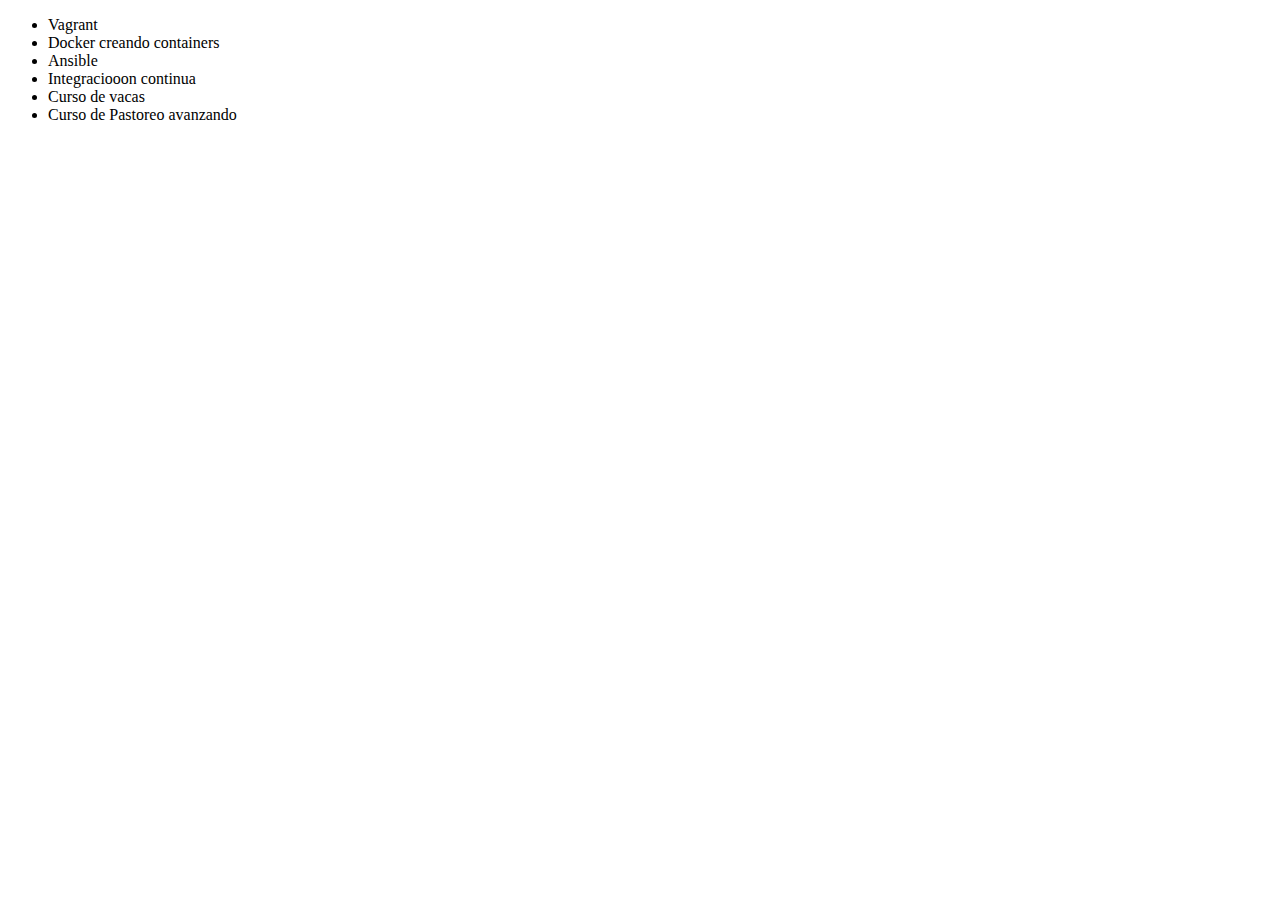
<file: test.html>
<!DOCTYPE html>
<html lang = "en">
<head>
     <meta charset = "UTF-8">
     <title> Cursos de Algo mas deas,damsdmasd Alura </title>
</head>
<body>
     <ul>
         <li> Vagrant </li>
         <li> Docker creando containers</li>
         <li> Ansible </li>
         <li> Integraciooon continua </li>
         <li> Curso de vacas</li>
         <li>Curso de Pastoreo avanzando</li>
     </ul>
</body>
</html>
</file>
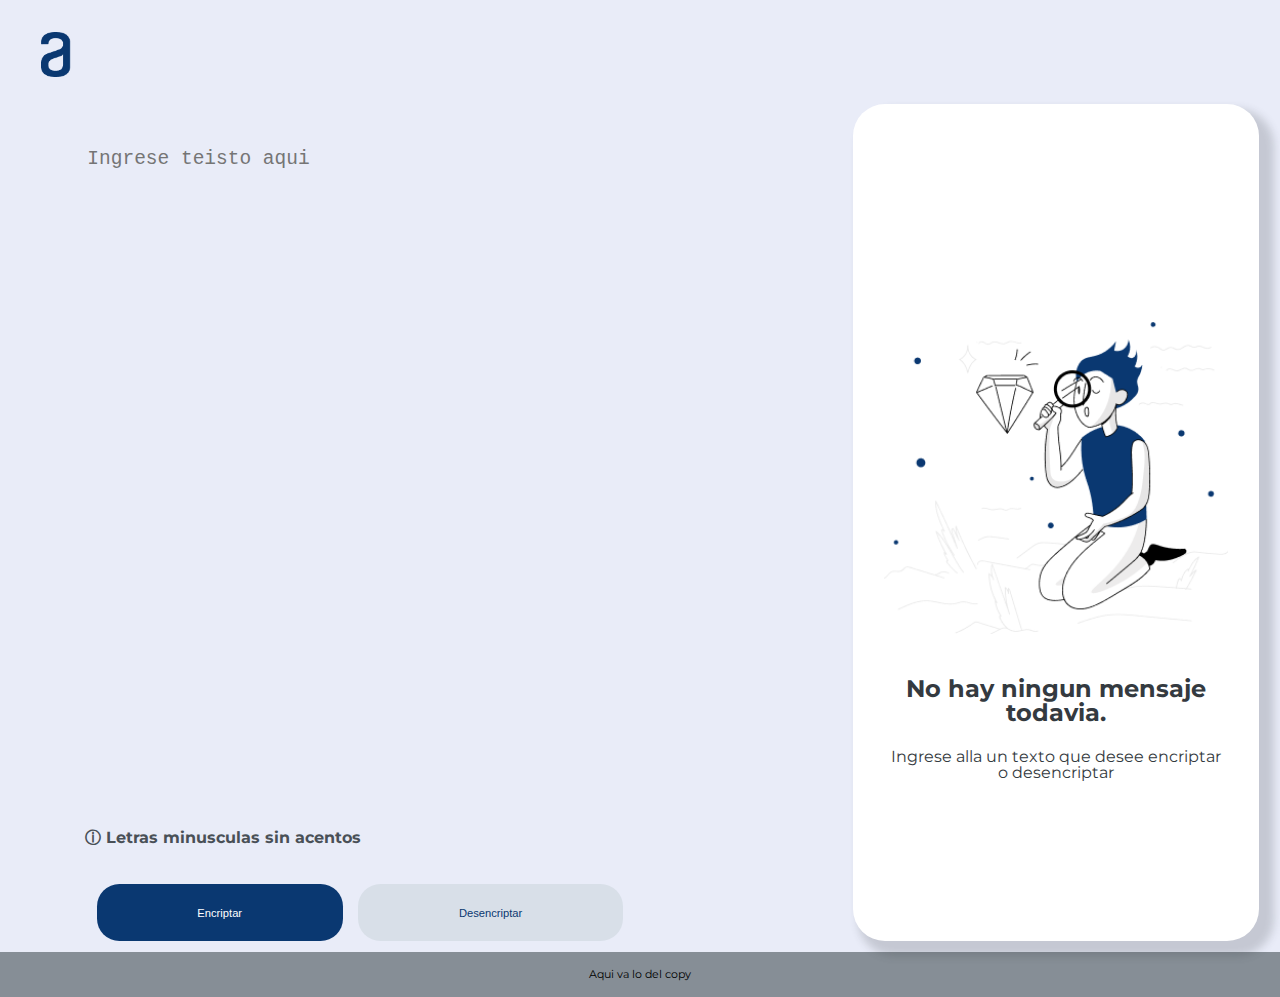
<file: Encriptador/Encriptador.html>
<!DOCTYPE html>
<html lang="es">
    <head>
        <meta charset="UTF-8">
        <meta name="viewport" content="width=device-width">
        <title>Reto encriptador de Alura</title>
        <link rel="stylesheet" href="reset.css">
        <link rel="stylesheet" href="encriptadorestilos.css">

        <link rel="preconnect" href="https://fonts.googleapis.com">
        <link rel="preconnect" href="https://fonts.gstatic.com" crossorigin>
        <link href="https://fonts.googleapis.com/css2?family=Inter&family=Montserrat:wght@300&display=swap" rel="stylesheet">

        <script src="logicacodigo.js"></script>
    </head>

    <body class="cajaprincipal">

        <header>
            <div class="encabezado">
                <!--<h1>Titulo de la pagina</h1>-->
                <a href="Encriptador.html"><img src="Logo.png" alt="Logo de ALura"></a>
            </div>

        </header>

        <main >

            <div class="cajacontenido">

           
                <section class="parte1">

                    <textarea placeholder="Ingrese teisto aqui" class="entrada1" id="textoentrada"></textarea>

                    
                    <div class="botonesytexto">
                        <p class="textoespecialintro">&#9432; Letras minusculas sin acentos</p>

                        <button class="boton botonencriptar" onclick="encriptador()">Encriptar</button>

                        <button class="boton" onclick="desencriptar()">Desencriptar</button>
                    </div>    

                </section>
                    
                <section class="parte2">

                    <div class="elementoscolumnader">
                    
                        <img src="Muñeco.png" alt="Figura del men con la lupa" class="imagenmuneco" id="figuramuneco">

                        <p class="textoespecial" id="texto1">No hay ningun mensaje todavia.</p>

                        <p id="texto2">Ingrese alla un texto que desee encriptar o desencriptar</p>

                    </div>    

                    <textarea id="textosalida"></textarea>

                    <button id="botoncopiar" onclick="copiar()" class="boton">Copiamee!</button>

                </section>    


                    
                 


            </div>

            

        </main>


        <footer class="piedepagina">

            <p>Aqui va lo del copy</p>


            
        </footer>





    </body>

</html>
</file>
<file: Encriptador/encriptadorestilos.css>
.cajaprincipal{
    background: #E9ECF8;
    width: 100%;
    font-family: 'Inter', sans-serif;
    font-family: 'Montserrat', sans-serif;
}

.encabezado{
    padding: 2em 0 1.5em 0;
}

.encabezado img{
    width: 7em;
}

.cajacontenido{
    display: grid;
    grid-template-columns: 2fr 1fr;
    
}

.parte1{
    padding-top: 5%;
    margin-left: 10%;
    display: inline-flex;
    justify-content: space-between;
    flex-direction: column;
}

.entrada1{
    border: none;
    background-color: #E9ECF8;
    color: #0A3871;
    display: inline;
    width: 80%;
    height: 300px;
    font-size: 1.5em;
    resize: none;
}

.textoespecialintro{

    font-size: 1em;
    color: #495057;
    padding: 5% 0 3% 0;
    font-weight: bold;
    
}

.parte1 p{
    padding: 5% 0;
}






/*Parte derecha de la pagina*/

.parte2{
    align-items: center;
    text-align: center;
    color: #343A40;
    margin-right: 5%;
    background-color: white;
    border-radius: 2em;
    box-shadow: 10px 10px 8px 5px hsl(210, 10%, 23%, 0.2);
}

.elementoscolumnader{
    margin: 50% 0 0
}

.imagenmuneco{
    width: 85%;
    margin: 1em;
}

.textoespecial{
    font-size: 1.5em;
    font-weight: bold;
    margin: 1em 0.5em;
}

#texto2{
    padding: 0 2em;
}

.parte2 textarea{
    width: 90%;
    height: 8em;
    display: block;
    margin: 2em 0 2em 1em;
    font-size: 1em;
}

.boton{
    font-size: 0.7em;
    padding: 2em 9em;
    margin-left: 1em;
    border-radius: 2em;
    border: none;
    background-color: #D8DFE8;
    color: #0A3871;
    
}

.botonencriptar{
    background-color: #0A3871;
    color: white;
}


#botoncopiar{
    display: none;
}

#textosalida{
    border: none;
    resize: none;
}


/*Pie de pagina */

.piedepagina{
    margin-top: 1em;
    font-size: 0.7em;
    background: #868E96;
    padding: 1.5em;
    text-align: center;
    
}

@media screen and (max-width: 850px) {

    .cajacontenido{
        display: inline-flex;
        flex-direction: column;
        width: 100%;
        align-items: center;
    }

    .parte1{
        width: 90%;
        margin-left: 0;
    }

    .entrada1{
        font-size: 2em;
        
    }

  
    .parte2{
        width: 90%;
        margin: 10% 0 5% 0;
        
    }

    .imagenmuneco{
        display: none;
    }

    .elementoscolumnader{
        margin: 0;
        
    }

    .parte2 textarea {
       /* height: auto;
        margin: 5% 0 0 0;*/
        font-size: 2em;
    }

}

@media screen and (max-width: 580px){
    .boton {
        margin: 0;
        width: 100%;
    }

    .parte2 textarea {
        height: auto;
      /*  margin: 0 0 10% 0; */
    }

}
</file>
